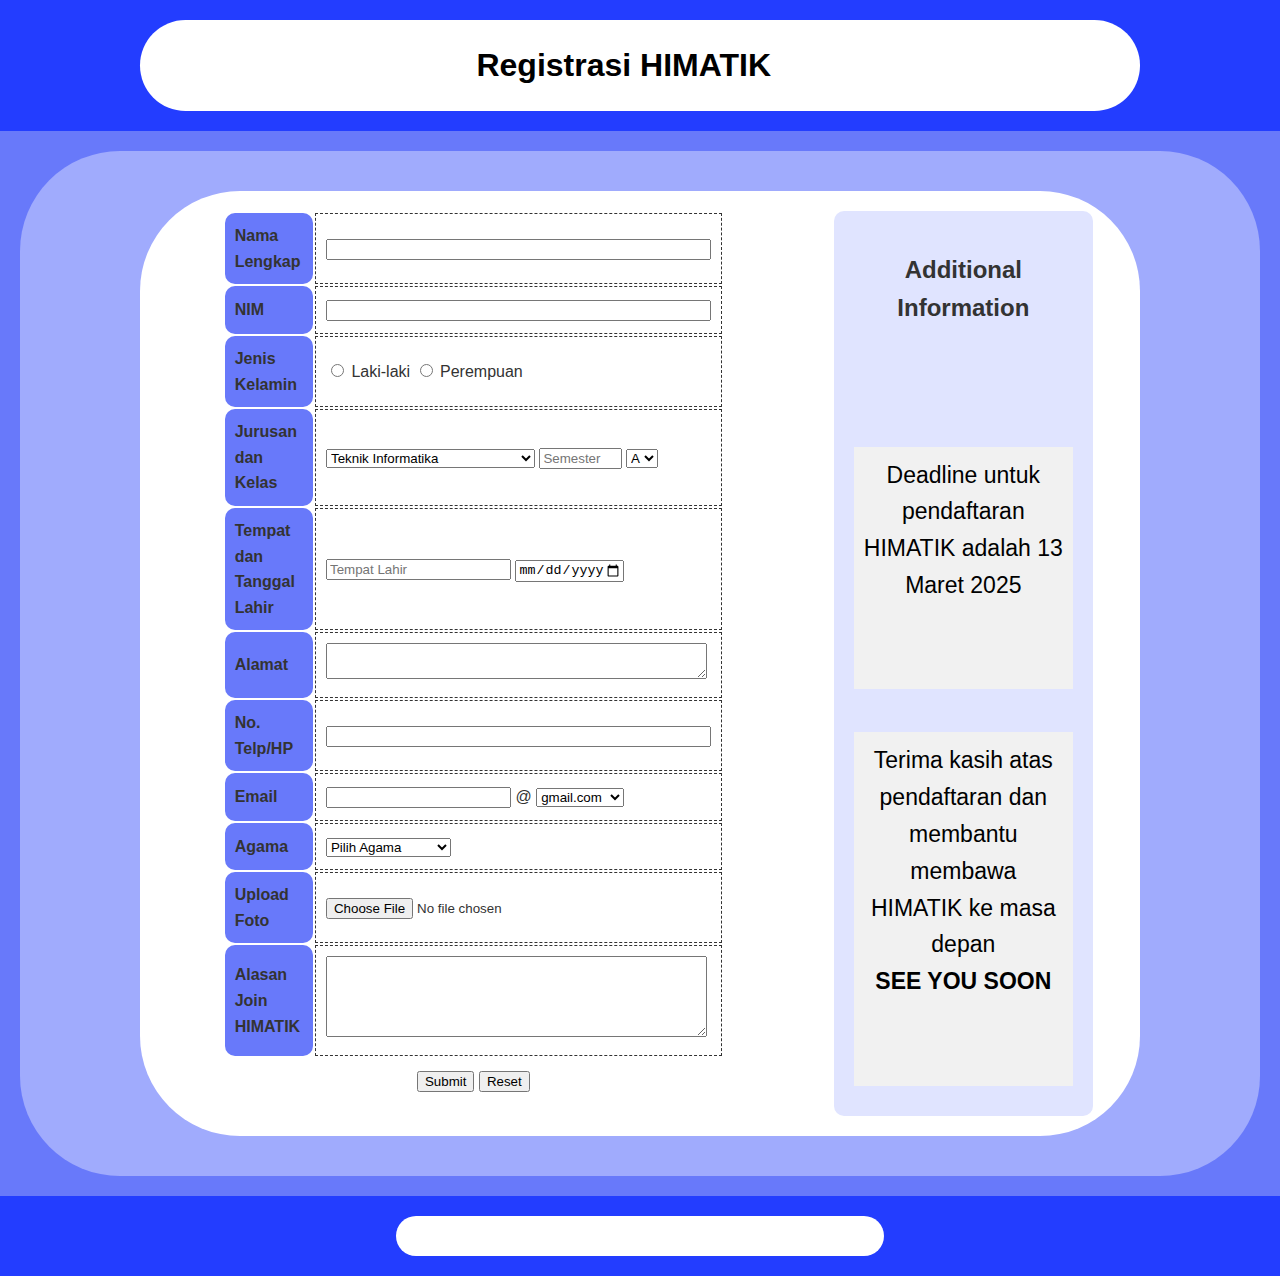
<file: index.html>
<!DOCTYPE html>
<html lang="en">
<head>
    <meta charset="UTF-8">
    <meta name="viewport" content="width=device-width, initial-scale=1.0">
    <title>Personal Profile</title>
    
</head>
<link rel="stylesheet" href="Latihan6.css">
<body>
    <header class="topbottom">
        <div class="container">    
                <h1>Registrasi  HIMATIK</h1>
        </div>
    </header>
<meta name="viewport" content="width=device-width, initial-scale=1.0">
    <section id="profile">
        <div class="container">
                    <body>
                        <form method="post">
                        <table align="center" border="1" class="profile-table" >                        
                            <tr>
                            <th align="left" >Nama Lengkap</th>
                            
                            <td><input type="text" name="Nama Lengkap"  size="45"></td> 
                        </tr>
                        <tr>
                            <th align="left">NIM</th>
                            
                            <td><input type="text" name="NIM" size="45" ></td>
                        <tr>
                            <th align="left">Jenis Kelamin</th>
                            
                            <td><input type="radio" id="Laki-laki" name="Jenis Kelamin">
                                <label for="Laki-laki">Laki-laki</label>
                                <input type="radio" id="Perempuan" name="Jenis Kelamin">
                                <label for="Perempuan">Perempuan</label>
                            </td>
                        </tr>
                        <tr>
                            <th align="left">Jurusan dan Kelas</th>
                            
                            <td><select><option>Teknik Informatika</option>
                                <option>Teknik Komputer dan Jaringan</option>
                                <option>Teknik Multimedia dan Jaringan</option>
                                <option>Teknik Multimedia Digital</option></select>
                                <input type="number" max="8" min="1" placeholder="Semester" style="width: 10ch;">
                                <select><option>A</option><option>B</option><option>C</option></select>
                            </td>
                        </tr>
                        <tr>
                            <th align="left">Tempat dan Tanggal Lahir</th>
                            
                            <td><input type="text" placeholder="Tempat Lahir">
                            <input type="date" name="Tanggal" id="1"min="1950-01-01" max="2020-12-31"></td>
                            </td> 
                        </tr>
                        <tr>
                            <th align="left">Alamat</th>
                            <td><textarea name="Alamat" id="1" cols="45" rows="2"></textarea></td> 
                        </tr>
                        <tr>
                            <th align="left">No. Telp/HP</th>
                            
                            <td><input type="text" name="No telp" size="45"></td> 
                        </tr>
                        <tr>
                            <th align="left">Email</th>
                            
                            <td><input type="text" name="Email"> @ <select>
                                <option>gmail.com</option>
                                <option>yahoo.com</option>
                            </select></td> 
                        </tr>
                        <tr>
                            <th align="left">Agama</th>
                            
                            <td><select >
                                <option>Pilih Agama</option>
                                <option>Islam</option>
                                <option>Kristen Protestan</option>
                                <option>Kristen Katolik</option>
                                <option>Hindu</option>
                                <option>Buddha</option>
                                <option>KongHuChu</option>
                            </select>
                            </td> 
                        </tr>
                        <tr>
                            <th align="left">Upload Foto</th>
                            
                            <td><input type="file" name="file" accept="image/png, image/jpeg," ></td> 
                        </tr>
                        <tr>
                            <th align="left">Alasan Join HIMATIK</th>
                            <td><textarea  id="1" cols="45" rows="5"></textarea></td> 
                        </tr>
                        <tr>
                            <td colspan="2" style="text-align: center; border-style: none;" >
                                <input type="submit" >
                                <input type="reset" >
                            </td>
                        </tr>
                    </table>
                    </form>
                    <div class="additional-info">
                        <h2>Additional Information</h2>
                        <p>Deadline untuk pendaftaran HIMATIK adalah 13 Maret 2025 </p>
                        <p>Terima kasih atas pendaftaran dan membantu membawa HIMATIK ke masa depan<br><b>SEE YOU SOON</b> </p>
                    </div>
                    </body>
            </div>
    </section>

    <footer class="topbottom">
        <div class="container" style="width: 35%;">

        </div>
    </footer>


</body>
</html>
</file>
<file: Latihan6.css>
body {
    font-family: 'Segoe UI', Tahoma, Geneva, Verdana, sans-serif;
    margin: 0;
    line-height: 1.6;
    background-color: #6879fa;
    color: #333;
}
header h1 {
    position: relative;    
    margin: 0;
    text-align: center;
    min-width: 100%;
    margin-left: 24%;
    margin-right: auto;

}

.container {
    display: grid;
    grid-template-columns: 2fr 1fr;
    gap: 20px;
    max-width: 960px;
    margin: 0 auto;
    padding: 20px;
    background: #fff;
    border-radius: 100px;
    overflow: hidden;
}

.topbottom{

    gap: 20px;
    background-color: #233dff;
    color: #000000;
    padding: 20px 0;
    align-items: center;
    justify-content: space-between;

}



.profile-content {
    display: grid;
    grid-template-columns: 1fr 2fr;
    gap: 20px;
    align-items: flex-start;
    margin-top: 20px;
    background: #fafafa;
    padding: 20px;
    border-radius: 1px;
}

.profile-photo {
    width: 300px;
    height: 300px;
    margin-right: 20px;
    margin-top: 11%;
    border-radius: 50%;
    border: 7px solid #5340ff;
   
}


.profile-details h3 {
    font-size: 22px;
    margin-left: 20px;
    width: max-content;
}

.profile-table {
    max-width: 100%;
    margin-bottom: 10px;
    border: 0;
    width: 80%;
}

.profile-table td {
    padding: 10px;
    border-left: 0;
    border-right: 0;
    border: 1px;
    text-align: left;
    border-style: dashed;

    
}

.profile-table tr th {
    background-color: #6879fa;
    font-weight: bold;
    text-align: left;
    border: 0;
    border-radius: 10px;
    padding: 10px;
}

.additional-info {
    display: grid;
    grid-template-areas: auto auto;
    gap: 10px;
    padding: 20px;
    background: #e0e4ff;
    border-radius: 10px;
    text-align: center;
margin-right: auto;
margin-left: auto;

    width: 70%;


}

.additional-info  h2 {
    font-size: 24px;
    margin-bottom: 10px;
}

.additional-info p {
    margin-bottom: 10px;
    background-color: #f1f1f1;
    color: #000;
    padding: 10px;
    font-size: 23px;
    text-align: center;
}

section {
    padding: 40px 0;
    background: #a0abfd;
    border-radius: 100px;
    margin: 20px;
}

@media (max-width: 768px) {
    .container {
        grid-template-columns: 1fr;
        padding: 10px;
        border-radius: 50px;
    }

    .topbottom {
        grid-template-columns: 1fr;
        flex-direction: column;
        align-items: flex-start;
    }

    header h1 {
        min-width: auto;
        width: 200px;
        height: 200px;
        margin-top: 20px;
    }

    .profile-details h3 {
        font-size: 18px;
        margin-left: 0;
        text-align: center;
    }

    .profile-table {
        width: 100%;
    }

    .profile-table td, .profile-table tr th {
        font-size: 14px;
        padding: 5px;
    }

    .additional-info {
        margin-top: 20px;
    }

    section {
        padding: 20px 0;
        border-radius: 50px;
        margin: 10px;
    }
}

@media (max-width: 480px) {
    .profile-photo {
        width: 150px;
        height: 150px;
    }

    .profile-details h3 {
        font-size: 16px;
    }

    .profile-table td, .profile-table tr th {
        font-size: 12px;
        padding: 3px;
    }
}
</file>
